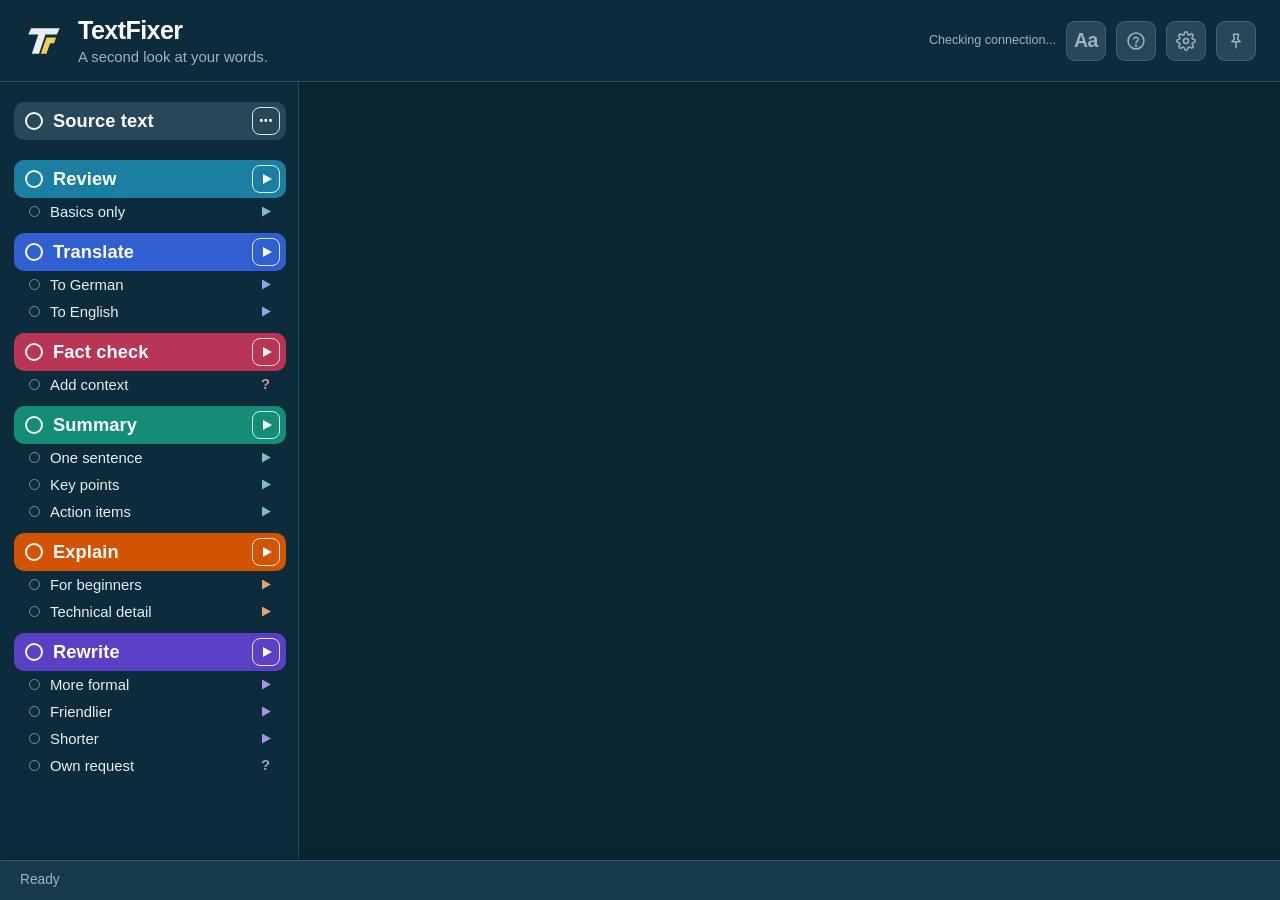
<file: src/TextFixer/Web/index.html>
<!doctype html>
<html lang="en"><head><meta charset="utf-8"><meta name="viewport" content="width=device-width,initial-scale=1">
<meta http-equiv="Content-Security-Policy" content="default-src 'none'; script-src 'self'; style-src 'self'; img-src 'self'; connect-src 'none'; base-uri 'none'; form-action 'none'">
<title>TextFixer by JPS</title><link rel="stylesheet" href="style.css"><script src="diff.js" defer></script><script src="review-model.js" defer></script><script src="markup.js" defer></script><script src="i18n-de.js" defer></script><script src="i18n.js" defer></script><script src="app.js" defer></script></head>
<body><header><div class="brand"><img class="mark" src="logo.svg" alt="" aria-hidden="true"><div><h1>TextFixer</h1><p>A second look at your words.</p></div></div><div class="header-actions"><span id="daily-status" class="hint">Checking connection...</span><button id="open-text-size" class="icon-button text-size" title="Text size (click to change, or turn the wheel)" aria-label="Text size">Aa</button><button id="open-help" class="icon-button" title="Help" aria-label="Help"><svg viewBox="0 0 24 24" width="20" height="20" fill="none" stroke="currentColor" stroke-width="1.8" stroke-linecap="round" stroke-linejoin="round" aria-hidden="true"><circle cx="12" cy="12" r="9.5"/><path d="M9.3 9.2a2.8 2.8 0 0 1 5.4 1c0 1.9-2.7 2.4-2.7 4.1"/><circle cx="12" cy="17.6" r=".6" fill="currentColor"/></svg></button><button id="open-settings" class="icon-button" title="Settings" aria-label="Settings"><svg viewBox="0 0 24 24" width="20" height="20" fill="none" stroke="currentColor" stroke-width="1.8" stroke-linecap="round" stroke-linejoin="round" aria-hidden="true"><circle cx="12" cy="12" r="3"/><path d="M19.4 15a1.7 1.7 0 0 0 .3 1.8l.1.1a2 2 0 1 1-2.8 2.8l-.1-.1a1.7 1.7 0 0 0-1.8-.3 1.7 1.7 0 0 0-1 1.5V21a2 2 0 1 1-4 0v-.1a1.7 1.7 0 0 0-1.1-1.5 1.7 1.7 0 0 0-1.8.3l-.1.1a2 2 0 1 1-2.8-2.8l.1-.1a1.7 1.7 0 0 0 .3-1.8 1.7 1.7 0 0 0-1.5-1H3a2 2 0 1 1 0-4h.1a1.7 1.7 0 0 0 1.5-1.1 1.7 1.7 0 0 0-.3-1.8l-.1-.1a2 2 0 1 1 2.8-2.8l.1.1a1.7 1.7 0 0 0 1.8.3H9a1.7 1.7 0 0 0 1-1.5V3a2 2 0 1 1 4 0v.1a1.7 1.7 0 0 0 1 1.5 1.7 1.7 0 0 0 1.8-.3l.1-.1a2 2 0 1 1 2.8 2.8l-.1.1a1.7 1.7 0 0 0-.3 1.8V9a1.7 1.7 0 0 0 1.5 1H21a2 2 0 1 1 0 4h-.1a1.7 1.7 0 0 0-1.5 1z"/></svg></button><button id="pin-window" class="icon-button pin" title="Keep TextFixer in front of other windows" aria-pressed="false"><svg viewBox="0 0 24 24" width="20" height="20" fill="none" stroke="currentColor" stroke-width="1.8" stroke-linecap="round" stroke-linejoin="round" aria-hidden="true"><path d="M9 4h6l-1 6 3 3H7l3-3z"/><path d="M12 13v7"/></svg></button></div></header><div class="app-body"><nav id="sidebar" class="sidebar"><div class="task-group source-group"><button id="open-source" class="group-head" type="button" title="Shows the captured text and what TextFixer knows about it"><span class="menu-dot" aria-hidden="true"></span><strong>Source text</strong><span class="menu-icon icon-more" aria-hidden="true">•••</span></button></div><div id="task-choices" class="task-choices"></div></nav><div id="main-scroll" class="main-scroll">
<main id="main"><section id="empty-view" class="empty-view" hidden><h2>Select text in any app</h2><p>Press <span class="key" data-shortcut="open">Ctrl+Alt+.</span> to choose a task for it, or the shortcut of a task to start it right away. The captured text appears here, and the tasks on the left work with it.</p></section><section id="choose-view" class="task-band" hidden><div class="band-title"><h2 id="band-task"></h2><span id="band-option" class="band-pill" hidden></span><span id="band-model" class="band-model" hidden></span></div><span id="source-open" class="source-button"><span class="source-icon" aria-hidden="true"></span><span id="source-summary"></span></span></section><div id="choose-preview" class="result-layout choose-preview" hidden><div class="result-main"><pre id="choose-preview-text"></pre></div><div id="preview-facts" class="preview-facts"></div></div>



<p id="formatting" class="hint" hidden></p><div id="results" hidden><section><div class="section-heading"><h2>Corrections in context</h2></div><div class="context-box"><div class="review-tab-row"><div id="review-tabs" class="review-tabs" role="tablist" aria-label="Review categories"></div><span id="review-tabs-empty" class="review-tabs-empty"></span></div><div id="inline-text" class="inline-text" aria-label="Full text with suggested corrections"></div><div class="context-foot"><div class="actions"><button id="accept-all" class="link">Accept all</button><button id="reject-all" class="link">Reject all</button></div><div id="decision-progress" class="decision-progress"><div class="decision-bar"><span id="progress-accepted"></span><span id="progress-rejected"></span></div><span id="progress-label" class="decision-label"></span></div></div></div><div class="review-details"><details class="correction-details"><summary>Show correction list</summary><div id="changes"></div></details><div id="source-data" hidden><textarea id="source" maxlength="30000" hidden aria-label="Captured source text"></textarea><span id="count" hidden></span></div></div></section>
<section id="worth-results" hidden><div class="section-heading"><h2 title="These are questions about the selection. Surrounding context may resolve them; facts are not researched here. Fact check researches claims on the web.">Worth checking <span id="finding-count" class="number"></span></h2></div><div id="findings"></div></section><section><div class="section-heading"><h2>Revised text</h2><span id="model" class="hint"></span></div><pre id="preview"></pre><label id="plain-text-option" class="hint"><input id="allow-plain-text" type="checkbox"> Use plain-text replacement instead (paragraph spacing and formatting may be lost).</label><p id="readonly-hint" class="hint" hidden>This text is read-only. Copy the revision and paste it where you need it.</p><div id="review-export" class="fact-export"></div><div class="toolbar"><div class="actions"><button id="use-review" class="use-capture" title="Makes this result the captured text, so you can run another task on it">Use as captured text</button><button id="copy" class="export-button" title="Keeps the original formatting exactly and adds the accepted corrections.">Original formatting</button><button id="apply" class="primary">Replace selection</button></div></div></section></div>
<section id="translation-view" hidden><div class="section-heading"><h2>Translation</h2><span id="translation-model" class="hint"></span></div><p id="translation-hint" class="hint">German text becomes English; text in other languages becomes German.</p><pre id="translation-text"></pre><form id="revise-translation" class="revise-translation"><input id="translation-request" type="text" maxlength="500" autocomplete="off" placeholder="Request a change, for example: more formal, use du, shorter"><button id="revise-translation-button" type="submit">Revise</button></form><details class="correction-details"><summary>Show original text</summary><pre id="translation-original"></pre></details><p id="translation-readonly" class="hint" hidden>This text is read-only. Copy the translation and paste it where you need it.</p><div id="translation-export" class="fact-export"></div><div class="toolbar"><div class="actions"><button id="use-translation" class="use-capture" title="Makes this result the captured text, so you can run another task on it">Use as captured text</button><button id="apply-translation" class="primary">Replace as plain text</button></div></div></section>
<section id="rewrite-view" hidden><div class="section-heading"><h2>Rewrite</h2><span id="rewrite-model" class="hint"></span></div><div id="rewrite-presets" class="rewrite-presets"></div><form id="rewrite-form" class="revise-translation"><input id="rewrite-request" type="text" maxlength="500" autocomplete="off" title="Describe the change. Each further request changes the latest rewrite." placeholder="Describe the change, for example: sound more confident, address the whole team"><button id="rewrite-button" type="submit">Rewrite</button></form><p id="rewrite-empty" class="hint">Describe the change. Each further request changes the latest rewrite.</p><div id="rewrite-result" hidden><p id="rewrite-steps" class="hint"></p><pre id="rewrite-text"></pre><details class="correction-details"><summary>Show changes</summary><div id="rewrite-changes" class="diff-view"></div></details><p id="rewrite-readonly" class="hint" hidden>This text is read-only. Copy the rewrite and paste it where you need it.</p><p id="rewrite-plain" class="hint">Formatting in the selection, such as bold or links, is not kept.</p><div id="rewrite-export" class="fact-export"></div><div class="toolbar"><div class="actions"><button id="rewrite-reset" class="link">Start over from the original</button><button id="use-rewrite" class="use-capture" title="Makes this result the captured text, so you can run another task on it">Use as captured text</button><button id="apply-rewrite" class="primary">Replace as plain text</button></div></div></div></section><section id="answer-view" hidden><div class="section-heading"><h2 id="answer-title">Summary</h2><span id="answer-model" class="hint"></span></div><p id="answer-hint" class="hint"></p><div id="dialog" class="dialog"></div><form id="dialog-form" class="dialog-form"><textarea id="dialog-question" title="Enter sends, Shift+Enter adds a line. Answers search the web and list their sources." rows="1" maxlength="1000" autocomplete="off" placeholder="Ask a follow-up question or object to something"></textarea><button id="dialog-send" type="submit" class="primary">Send</button></form><p id="dialog-keys" class="hint">Enter sends, Shift+Enter adds a line. Answers search the web and list their sources.</p><p id="dialog-full" class="hint" hidden>This conversation has reached 20 questions. Capture the text again to start a new one.</p><div id="answer-export"></div><button id="use-answer" type="button">Use as captured text</button><div class="toolbar"><div class="actions"><button id="copy-conversation">Copy conversation</button></div></div></section><section id="factcheck-setup" hidden><div class="section-heading"><h2>Fact check</h2></div><textarea id="fact-context" class="context-input" title="Add context if the claims need it: the topic, when and where something happened, the article the text refers to, or a link to it. Leave the field empty to check the text as it is." maxlength="4000" placeholder="For example: an article in Die Zeit of 12 March 2025 about heating subsidies, https://..."></textarea><div class="toolbar"><span></span><div class="actions"><button id="fact-start" class="primary" title="Ctrl+Enter starts the check.">Check facts</button></div></div></section><section id="factcheck-view" hidden><div class="section-heading"><h2>Fact check <span id="fact-count" class="number"></span></h2><span id="fact-meta" class="hint"></span></div><p id="fact-summary" class="fact-summary"></p><div id="fact-claims"></div><div id="fact-export" class="fact-export"></div><details id="fact-more" class="correction-details fact-more"><summary>Add context and check again</summary><textarea id="fact-context-more" class="context-input" maxlength="4000" placeholder="For example: an article in Die Zeit of 12 March 2025 about heating subsidies, https://..."></textarea><div class="toolbar"><span></span><div class="actions"><button id="fact-recheck" title="Checks the whole text again with this context and your answers.">Check again with this context</button></div></div></details><section id="fact-revision" hidden><div class="section-heading"><h2>Revised text</h2></div><pre id="fact-preview"></pre><label id="fact-plain-option" class="hint"><input id="fact-plain" type="checkbox"> Use plain-text replacement instead (paragraph spacing and formatting may be lost).</label><p id="fact-readonly" class="hint" hidden>This text is read-only. Copy the revision and paste it where you need it.</p><div id="fact-revised-export" class="fact-export"></div><div class="toolbar"><div class="actions"><button id="use-fact" class="use-capture" title="Makes this result the captured text, so you can run another task on it">Use as captured text</button><button id="fact-copy" class="export-button" title="Keeps the original formatting exactly and adds the accepted corrections.">Original formatting</button><button id="fact-apply" class="primary">Replace selection</button></div></div></section></section>
<div id="working" class="working" hidden><span class="working-spinner"></span><span id="working-text"></span></div></main></div></div><div id="text-size" hidden><button id="text-smaller" class="step" type="button" title="Smaller text">&#8722;</button><span id="text-size-value"></span><button id="text-larger" class="step" type="button" title="Larger text">+</button><button id="text-reset" class="primary" type="button">Reset</button></div><footer class="status-bar"><span id="route" class="capture-icon" hidden><svg viewBox="0 0 24 24" width="18" height="18" fill="none" stroke="currentColor" stroke-width="1.7" aria-hidden="true"><g id="clipboard-icon"><rect x="5" y="5" width="14" height="16" rx="2"/><rect x="9" y="2" width="6" height="5" rx="1"/></g><g id="chrome-icon" hidden><circle cx="12" cy="12" r="9"/><path d="M3 9h18M7 5v2m3-2v2"/></g></svg><span id="route-title" class="sr-only"></span></span><span id="notice" role="status" aria-live="polite">Ready</span><button id="cancel" class="quiet" hidden>Stop</button></footer>
<div id="capture-data" hidden><div id="post-info" class="post-info" hidden></div><pre id="choose-text"></pre><section id="format-info" hidden><strong id="format-source"></strong><p id="format-evidence"></p><p id="format-received"></p></section></div><dialog id="help" aria-labelledby="help-title"><div class="settings-heading"><h2 id="help-title">Help</h2><button id="close-help" autofocus>Done</button></div>
<h3>Review text from Chrome</h3><ol><li>Select text inside an editor.</li><li>Right-click and choose "Review selection in TextFixer".</li><li>Review starts automatically. Accept or reject corrections, then choose "Apply in Chrome".</li></ol><p>The Chrome extension edits the captured editor directly. Set up the connection in Settings. Some editors are not supported.</p>
<h3>Review text with <span data-shortcut="review">Ctrl+Alt+-</span></h3><ol><li>Select any text you can copy, in an editor or on a web page, then press <span data-shortcut="review">Ctrl+Alt+-</span>.</li><li>Review starts automatically. Review the suggestions.</li><li>Choose "Paste with formatting" to replace the selection, or copy the revision.</li></ol><p><span data-shortcut="review">Ctrl+Alt+-</span> uses the clipboard. When the copy has HTML or RTF (web pages, Word, Outlook, WordPad), TextFixer keeps its paragraphs and formatting. Markup typed as text, such as Markdown, BBCode, links or hashtags, stays as it is; a correction that would change it is refused. The destination controls how pasted formatting appears. Plain-text replacement is an explicit option and can remove formatting. For read-only text, such as a web page paragraph, TextFixer offers only copying the revision.</p>
<h3>Open with <span data-shortcut="open">Ctrl+Alt+.</span></h3><ol><li>Select any text you can copy, then press <span data-shortcut="open">Ctrl+Alt+.</span>.</li><li>Choose what TextFixer should do: Review, Translate, Fact check, Summary, Explain or Rewrite. Click the colored bar of a task for its main action, or one of its option lines. Nothing starts until you choose.</li></ol><p>After the first task, the buttons above the result run another task on the same text. Results are kept, so switching back sends no new request.</p><h3>Translate</h3><p>German text becomes English; text in other languages becomes German. Choose Replace to paste the translation over your selection, or copy it. To adjust the translation, describe the change in the field below it, for example "more formal", "use du" or "shorter", and choose Revise. Each revision starts from the current translation. Plain text is pasted as plain text; text copied with quotes, links or mentions keeps them (see Quotes and links). For read-only text, TextFixer offers only copying the translation.</p><h3>Fact check</h3><p>Before the check starts you can add context: the topic, when and where something happened, the article the text refers to, or a link to it. Leave the field empty to check the text as it is. TextFixer finds the checkable claims and researches each one on the web. Each claim shows a verdict, an explanation and the sources found. Open a source to read it in your browser. "Supported by the sources found" means the cited sources back the claim; it is not a guarantee. "Can't verify" means the evidence found was not enough. A claim without a cited source is never marked supported or wrong. "Needs context" means the claim can only be checked with information from you; the card asks a question, and your answer checks that claim again. "Add context and check again" below the results checks the whole text again with new context and your answers. Context and answers belong to the captured text and are not saved. For a wrong claim, tick its correction to include it in the revised text, then copy it or replace your selection. Formatting is kept as in a review. A fact check takes longer than a review and uses more of your plan allowance.</p><h3>Rewrite, Summary and Explain</h3><p>Rewrite offers presets such as More formal or Shorter, or describe the change in your own words. Each further request changes the latest rewrite, and "Show changes" marks what changed. Replace pastes the rewrite over your selection. Summary and Explain answer in the language chosen under Settings > Language and describe the text without checking whether it is true. Below the answer you can ask follow-up questions or object to something, like in a chat: these answers search the web, list their sources and say when you are right or when the earlier answer stands. Each answer has a Copy button, and Copy conversation copies the whole dialog with its sources. The conversation belongs to the captured text and ends with the next capture; it holds up to 20 questions and is not saved.</p><h3>Quotes and links</h3><p>When the copied text holds quotes, links, mentions, embedded videos or images, or code, TextFixer reads them from the copied formatting. Quotes are other people's words: Review and Rewrite leave them unchanged, Fact check checks only your own claims and reads the quotes to understand what they answer, and Summary and Explain read them as context. Translate translates them and keeps every quote level. Links, mentions and code are kept exactly, including the full address behind a shortened link text. Replace pastes the result with its quotes, links and mentions. If the AI drops a link or another object, TextFixer says so and does not replace your selection; copying still works.</p><h3>Punctuation style</h3><p>Settings &gt; Punctuation style sets quotation marks, dashes, ellipses, spaces, the multiplication sign, arrows, and feet and inches separately. "Keep as typed" uses plain characters in corrections and translations and leaves the ones you typed. "Make plain" also converts yours; these appear as Punctuation corrections. "Allow typographic" lets ChatGPT choose.</p>
<h3>Task cards</h3><p>Answers and fact check results have one copy button per format: Formatted text for Word, Outlook and similar apps, Plain text, Markdown, BBCode and M! Forum. A dot marks the formats that match the captured text. The band at the top shows the task in its color and where the text comes from. Source text, at the top of the sidebar, shows the captured text with its size, origin, Source format (what TextFixer recognized and what the clipboard contained) and whether TextFixer can replace the selection. Pass on, below a result, holds the copy formats, Replace and Use as captured text; formats that match the source have a yellow border. Use as captured text makes that result the captured text, so you can run another task on it, for example review a translation. If the original selection can be replaced, a later paste still replaces it, as plain text. Each task in the left sidebar has a colored bar and option lines below it. The bar runs the main action, an option line runs that variant. The icon at the end of a line tells what happens: ▶ starts right away, ? asks you for something first, ••• opens a view. The tasks work with the captured text shown under Source text, so you can switch tasks without capturing again. Help and Settings are at the top right. A click on a card runs its main action; the buttons inside a card run options: Review: Basics only checks spelling, grammar, punctuation and wrong words, without points worth checking. Translate: the card translates German into English and other languages into German; To German and To English set the target. Fact check: the card checks right away; Add context... opens a field for context first. Rewrite: the card improves wording and flow; More formal, Friendlier and Shorter start from the original; Own request opens a field for your own request. Summary: One sentence, Key points, Action items (only tasks the text states, or a note that there are none). Explain: For beginners, Technical detail. Each option keeps its own result for the captured text.</p><h3>Shortcuts</h3><p>Settings > Shortcuts sets the keys. Open is always available; Review, Translate, Fact check, Rewrite, Summary and Explain can each have their own shortcut that starts the main action of the task right away, or none. Click a shortcut, press the new keys, and it works right away in every app. Use Ctrl or Alt, or both, with a letter, a digit, period, comma, minus or F1 to F24. TextFixer refuses combinations that another app already uses, that are needed for editing, such as Ctrl+C, or that type a character on your keyboard layout, such as Ctrl+Alt+Q for @ on German keyboards. A shortcut can still have a meaning inside an app, for example Alt+E for the Edit menu in older programs; TextFixer takes it over while it runs.</p><h3>Choose your corrections</h3><p>Red crossed-out text is removed; green text is added. A removed punctuation mark or space appears in a dashed box labelled "Remove", an added one in a green box labelled "Add". Click a marked correction to accept or reject it. Choose a review tab: Spelling, Grammar, Punctuation or Wording. Worth checking and Formatting suggestions have sections of their own below the corrections. Counts show available suggestions; categories without suggestions are listed next to the tabs. The review opens on the first tab with suggestions, or Spelling when all counts are zero. Only the selected category is in color and clickable; corrections of other categories appear in gray with their current choices, and clicking one opens its tab. Sentences without a correction of the selected tab are dimmed. "Accept all" and "Reject all" below the text affect only the selected tab; the bar next to them shows how many corrections of the tab are accepted and rejected.</p><p>Formatting suggestions are checked locally for <span data-shortcut="review">Ctrl+Alt+-</span> HTML captures and appear in the Formatting tab, accepted like text corrections. Each fix shows the old and new run, with the space as a dot. Click a fix or its switch to accept or reject it. Where a text correction touches the same run, the text correction is shown and the formatting fix is left out. With plain-text replacement, formatting fixes stay gray.</p><p>"Worth checking" contains questions about reasoning and terminology. Each finding has a kind label. "Use this wording" is available when its first quote matches one place in the captured text. It creates an accepted replacement under Worth checking. "Undo wording" or rejecting that replacement restores the overlapping spelling and grammar choices. Overlapping wording replacements cannot be active together. A disabled wording button has a visible explanation. Rewrites that change line breaks cannot be applied.</p>
<h3>Review mode</h3><p>Settings > Review chooses how the text is checked. "One request for all tabs" sends one request and shows all tabs together. "One request per tab" runs a separate, focused check for each tab, all at the same time. Finished tabs show their count and can be reviewed right away; a spinning ring marks a tab being checked, "!" marks a tab that could not be checked. Copy and paste become available when all tabs are done. Where two tabs change the same text, the tab further left wins.</p><h3>After applying</h3><p><span data-shortcut="review">Ctrl+Alt+-</span> sends the paste but cannot verify the result inside the editor. "Paste sent" describes delivery of the paste command, not confirmation of the resulting text. If the revised text remains on the clipboard, check the editor before pasting again. Check the result in the original editor. Use Ctrl+Z there to undo; Chrome direct edits may need one undo per correction.</p><p>Closing this window keeps TextFixer running in the tray. Choose Exit from the tray menu to close the app.</p></dialog>
<dialog id="settings" aria-labelledby="settings-title"><div class="settings-heading"><h2 id="settings-title">Settings</h2><button id="close-settings" autofocus>Done</button></div>
<h3>AI connection</h3><section class="connection"><div><strong id="connection">Checking connection...</strong><p>Checks use your ChatGPT plan allowance.</p></div><div class="actions"><button id="signin">Continue with ChatGPT</button><button id="signout" class="quiet" hidden>Sign out</button><button id="usage" class="link">Manage usage</button></div></section><h3>Model</h3><section class="connection model-choice"><p id="model-status" class="hint">Loading models...</p><h4>Review</h4><div id="model-list" class="model-list"></div><h4>Translation</h4><div id="translation-model-list" class="model-list"></div><h4>Fact check</h4><div id="fact-model-list" class="model-list"></div></section>
<h3>Review</h3><section class="connection review-mode"><label class="startup-option"><input type="radio" name="review-mode" value="single" checked><span><strong>One request for all tabs</strong><p>Uses the least plan allowance. All corrections and findings arrive together, usually a little sooner than the last tab of a per-tab check.</p></span></label><label class="startup-option"><input type="radio" name="review-mode" value="focused"><span><strong>One request per tab</strong><p>A separate, focused check for each tab, all at the same time. The first tabs open after a few seconds while the rest are checked. Uses about five times the plan allowance.</p></span></label></section><h3>Punctuation style</h3><section class="connection punctuation-style"><p class="hint">Keep as typed: corrections and translations use the plain form, and characters you typed stay. Make plain: your own characters are converted too. Allow typographic: corrections and translations may use typographic characters.</p><div class="style-option"><span><strong>Quotation marks and apostrophes</strong><p><code>"</code> and <code>'</code> instead of <code>&bdquo; &ldquo; &rdquo; &sbquo; &lsquo; &rsquo; &laquo; &raquo;</code></p></span><span class="style-choices"><label><input type="radio" name="style-quotes" value="keep" data-style="quotes" checked>Keep as typed</label><label><input type="radio" name="style-quotes" value="plain" data-style="quotes">Make plain</label><label><input type="radio" name="style-quotes" value="typographic" data-style="quotes">Allow typographic</label></span></div><div class="style-option"><span><strong>Dashes</strong><p><code>-</code> instead of <code>&ndash;</code> and <code>&mdash;</code></p></span><span class="style-choices"><label><input type="radio" name="style-dashes" value="keep" data-style="dashes" checked>Keep as typed</label><label><input type="radio" name="style-dashes" value="plain" data-style="dashes">Make plain</label><label><input type="radio" name="style-dashes" value="typographic" data-style="dashes">Allow typographic</label></span></div><div class="style-option"><span><strong>Ellipsis</strong><p><code>...</code> instead of <code>&hellip;</code></p></span><span class="style-choices"><label><input type="radio" name="style-ellipsis" value="keep" data-style="ellipsis" checked>Keep as typed</label><label><input type="radio" name="style-ellipsis" value="plain" data-style="ellipsis">Make plain</label><label><input type="radio" name="style-ellipsis" value="typographic" data-style="ellipsis">Allow typographic</label></span></div><div class="style-option"><span><strong>Spaces</strong><p>Normal spaces instead of non-breaking, narrow or thin spaces</p></span><span class="style-choices"><label><input type="radio" name="style-spaces" value="keep" data-style="spaces" checked>Keep as typed</label><label><input type="radio" name="style-spaces" value="plain" data-style="spaces">Make plain</label><label><input type="radio" name="style-spaces" value="typographic" data-style="spaces">Allow typographic</label></span></div><div class="style-option"><span><strong>Multiplication sign</strong><p><code>x</code> instead of <code>&times;</code></p></span><span class="style-choices"><label><input type="radio" name="style-multiply" value="keep" data-style="multiply" checked>Keep as typed</label><label><input type="radio" name="style-multiply" value="plain" data-style="multiply">Make plain</label><label><input type="radio" name="style-multiply" value="typographic" data-style="multiply">Allow typographic</label></span></div><div class="style-option"><span><strong>Arrows</strong><p><code>-&gt;</code>, <code>&lt;-</code> and <code>=&gt;</code> instead of <code>&rarr; &larr; &rArr;</code></p></span><span class="style-choices"><label><input type="radio" name="style-arrows" value="keep" data-style="arrows" checked>Keep as typed</label><label><input type="radio" name="style-arrows" value="plain" data-style="arrows">Make plain</label><label><input type="radio" name="style-arrows" value="typographic" data-style="arrows">Allow typographic</label></span></div><div class="style-option"><span><strong>Feet and inches</strong><p><code>'</code> and <code>"</code> instead of <code>&prime;</code> and <code>&Prime;</code></p></span><span class="style-choices"><label><input type="radio" name="style-primes" value="keep" data-style="primes" checked>Keep as typed</label><label><input type="radio" name="style-primes" value="plain" data-style="primes">Make plain</label><label><input type="radio" name="style-primes" value="typographic" data-style="primes">Allow typographic</label></span></div></section><h3>Language</h3><section class="connection punctuation-style"><div class="style-option"><span><strong>App language</strong><p>Language of this window, Help and messages</p></span><span class="style-choices" data-no-tr><label><input type="radio" name="app-language" value="en" data-writing="appLanguage" checked>English</label><label><input type="radio" name="app-language" value="de" data-writing="appLanguage">Deutsch</label></span></div><div class="style-option"><span><strong>Words added to results</strong><p>Explanations, summaries and the labels in copied fact checks, such as "Correction:". Corrections, rewrites and translations keep the language of the text.</p></span><span class="style-choices"><label><input type="radio" name="result-language" value="text" data-writing="resultLanguage" checked>Same as the text</label><label data-no-tr><input type="radio" name="result-language" value="en" data-writing="resultLanguage">English</label><label data-no-tr><input type="radio" name="result-language" value="de" data-writing="resultLanguage">Deutsch</label></span></div></section><h3>Spelling and address</h3><section class="connection punctuation-style"><p class="hint">The E-Mail spelling applies to every task. Du in Review only changes capitalization and never turns du into Sie. The form of address applies to translations into German; Rewrite, Summary and Explain keep the form your text uses.</p><div class="style-option"><span><strong>E-Mail</strong><p>How the word is spelled, also in compounds such as E-Mail-Adresse</p></span><span class="style-choices"><label><input type="radio" name="writing-email" value="keep" data-writing="email" checked>Keep as written</label><label><input type="radio" name="writing-email" value="E-Mail" data-writing="email">E-Mail</label><label><input type="radio" name="writing-email" value="E-mail" data-writing="email">E-mail</label><label><input type="radio" name="writing-email" value="Email" data-writing="email">Email</label></span></div><div class="style-option"><span><strong>du or Du in Review</strong><p>Capitalization of du, dich, dein and similar forms when Review corrects your text</p></span><span class="style-choices"><label><input type="radio" name="writing-review-du" value="keep" data-writing="reviewDu" checked>Keep as written</label><label><input type="radio" name="writing-review-du" value="du" data-writing="reviewDu">du</label><label><input type="radio" name="writing-review-du" value="Du" data-writing="reviewDu">Du</label></span></div><div class="style-option"><span><strong>Form of address in translations</strong><p>How a translation into German addresses the reader. Automatic chooses what fits the text.</p></span><span class="style-choices"><label><input type="radio" name="writing-address" value="auto" data-writing="address" checked>Automatic</label><label><input type="radio" name="writing-address" value="du" data-writing="address">du</label><label><input type="radio" name="writing-address" value="Du" data-writing="address">Du</label><label><input type="radio" name="writing-address" value="Sie" data-writing="address">Sie</label></span></div></section><h3>Shortcuts</h3><section class="connection shortcut-settings"><p class="hint">Open captures your selection and lets you choose a task. A task with its own shortcut starts its main action right away. Click a shortcut, then press the new keys: Ctrl or Alt, or both, with a letter, a digit, period, comma, minus or F1 to F24.</p><div id="shortcut-list" class="shortcut-list"></div></section><h3>Startup</h3><section class="connection"><label class="startup-option"><input type="checkbox" id="autostart"><span><strong>Start with Windows</strong><p>TextFixer starts in the tray when you sign in to Windows.</p></span></label></section><section class="chrome-setup"><div class="section-heading"><h2>Chrome direct editing</h2><button id="refresh-chrome" class="link">Refresh status</button></div><p id="chrome-status" class="hint">Checking Chrome connection...</p><details id="setup-details"><summary>Set up the Chrome connection</summary><ol><li><button id="register-chrome">Register Chrome connection</button> <span class="hint">Registers this app for your Windows user.</span></li><li>Open <code>chrome://extensions</code>, enable Developer mode, and use Load unpacked to select <code id="extension-path">chrome-extension</code>. <button id="extension-folder" class="link">Open folder</button></li><li>Select text inside your Chrome editor, right-click, and choose "Review selection in TextFixer".</li></ol><p class="hint">An extension capture offers "Apply in Chrome". The status-bar icon identifies the capture source. <span data-shortcut="review">Ctrl+Alt+-</span> uses the separate clipboard mode.</p></details></section>
</dialog></body></html>
</file>
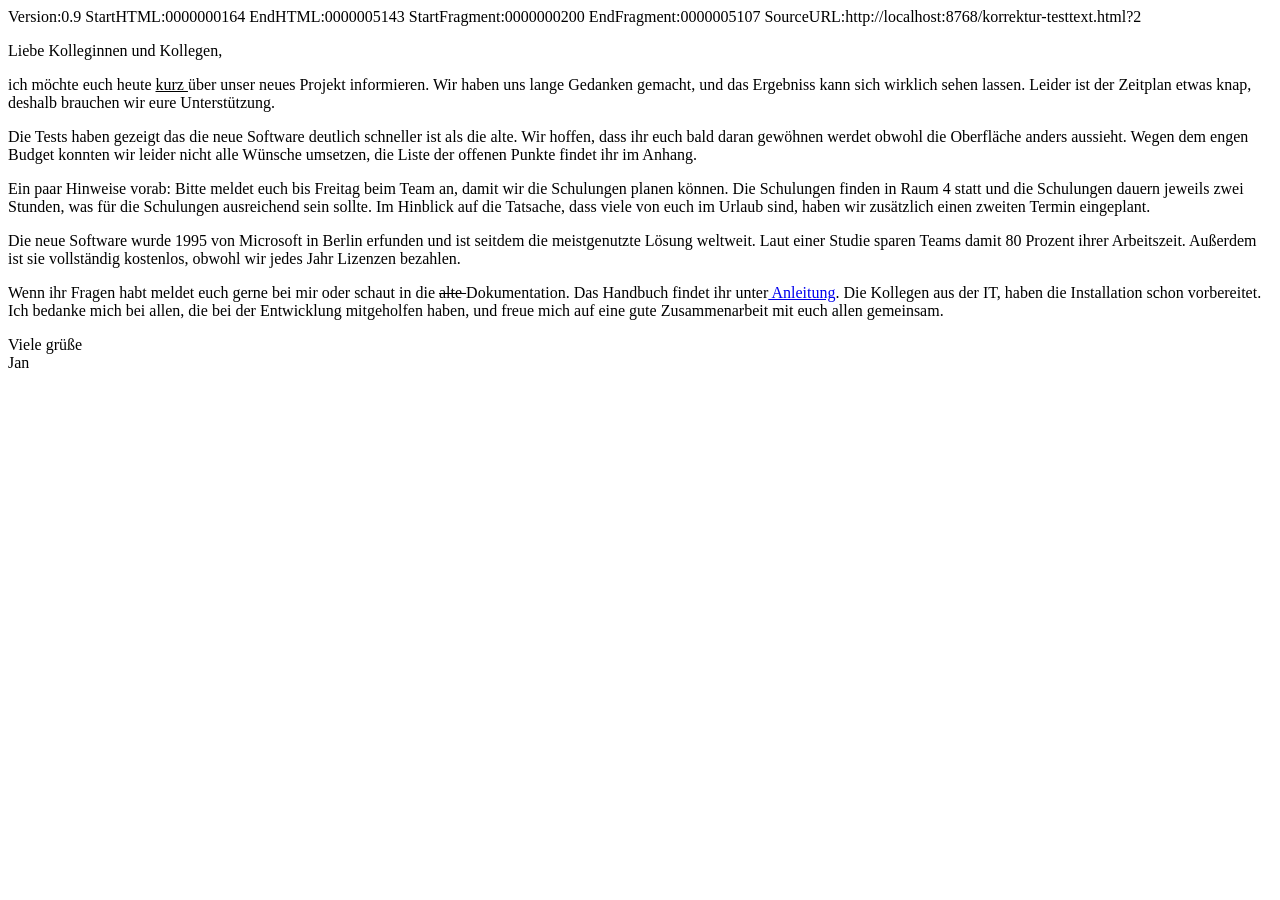
<file: tests/HtmlClipboardTests/chrome-formatting-copy.html>
Version:0.9
StartHTML:0000000164
EndHTML:0000005143
StartFragment:0000000200
EndFragment:0000005107
SourceURL:http://localhost:8768/korrektur-testtext.html?2
<html>
<body>
<!--StartFragment--><p style="color: rgb(0, 0, 0); font-family: &quot;Times New Roman&quot;; font-size: medium; font-style: normal; font-variant-ligatures: normal; font-variant-caps: normal; font-weight: 400; letter-spacing: normal; orphans: 2; text-align: start; text-indent: 0px; text-transform: none; widows: 2; word-spacing: 0px; -webkit-text-stroke-width: 0px; white-space: normal; text-decoration-thickness: initial; text-decoration-style: initial; text-decoration-color: initial;">Liebe Kolleginnen und Kollegen,</p><p style="color: rgb(0, 0, 0); font-family: &quot;Times New Roman&quot;; font-size: medium; font-style: normal; font-variant-ligatures: normal; font-variant-caps: normal; font-weight: 400; letter-spacing: normal; orphans: 2; text-align: start; text-indent: 0px; text-transform: none; widows: 2; word-spacing: 0px; -webkit-text-stroke-width: 0px; white-space: normal; text-decoration-thickness: initial; text-decoration-style: initial; text-decoration-color: initial;">ich möchte euch heute <u>kurz </u>über unser neues Projekt informieren. Wir haben uns lange Gedanken gemacht, und das Ergebniss kann sich wirklich sehen lassen. Leider ist der Zeitplan etwas knap, deshalb brauchen wir eure Unterstützung.</p><p style="color: rgb(0, 0, 0); font-family: &quot;Times New Roman&quot;; font-size: medium; font-style: normal; font-variant-ligatures: normal; font-variant-caps: normal; font-weight: 400; letter-spacing: normal; orphans: 2; text-align: start; text-indent: 0px; text-transform: none; widows: 2; word-spacing: 0px; -webkit-text-stroke-width: 0px; white-space: normal; text-decoration-thickness: initial; text-decoration-style: initial; text-decoration-color: initial;">Die Tests haben gezeigt das die neue Software deutlich schneller ist als die alte. Wir hoffen, dass ihr euch bald daran gewöhnen werdet obwohl die Oberfläche anders aussieht. Wegen dem engen Budget konnten wir leider nicht alle Wünsche umsetzen, die Liste der offenen Punkte findet ihr im Anhang.</p><p style="color: rgb(0, 0, 0); font-family: &quot;Times New Roman&quot;; font-size: medium; font-style: normal; font-variant-ligatures: normal; font-variant-caps: normal; font-weight: 400; letter-spacing: normal; orphans: 2; text-align: start; text-indent: 0px; text-transform: none; widows: 2; word-spacing: 0px; -webkit-text-stroke-width: 0px; white-space: normal; text-decoration-thickness: initial; text-decoration-style: initial; text-decoration-color: initial;">Ein paar Hinweise vorab: Bitte meldet euch bis Freitag beim Team an, damit wir die Schulungen planen können. Die Schulungen finden in Raum 4 statt und die Schulungen dauern jeweils zwei Stunden, was für die Schulungen ausreichend sein sollte. Im Hinblick auf die Tatsache, dass viele von euch im Urlaub sind, haben wir zusätzlich einen zweiten Termin eingeplant.</p><p style="color: rgb(0, 0, 0); font-family: &quot;Times New Roman&quot;; font-size: medium; font-style: normal; font-variant-ligatures: normal; font-variant-caps: normal; font-weight: 400; letter-spacing: normal; orphans: 2; text-align: start; text-indent: 0px; text-transform: none; widows: 2; word-spacing: 0px; -webkit-text-stroke-width: 0px; white-space: normal; text-decoration-thickness: initial; text-decoration-style: initial; text-decoration-color: initial;">Die neue Software wurde 1995 von Microsoft in Berlin erfunden und ist seitdem die meistgenutzte Lösung weltweit. Laut einer Studie sparen Teams damit 80 Prozent ihrer Arbeitszeit. Außerdem ist sie vollständig kostenlos, obwohl wir jedes Jahr Lizenzen bezahlen.</p><p style="color: rgb(0, 0, 0); font-family: &quot;Times New Roman&quot;; font-size: medium; font-style: normal; font-variant-ligatures: normal; font-variant-caps: normal; font-weight: 400; letter-spacing: normal; orphans: 2; text-align: start; text-indent: 0px; text-transform: none; widows: 2; word-spacing: 0px; -webkit-text-stroke-width: 0px; white-space: normal; text-decoration-thickness: initial; text-decoration-style: initial; text-decoration-color: initial;">Wenn ihr Fragen habt meldet euch gerne bei mir oder schaut in die <s>alte </s>Dokumentation. Das Handbuch findet ihr unter<a href="https://example.org/anleitung"> Anleitung</a>. Die Kollegen aus der IT, haben die Installation schon vorbereitet. Ich bedanke mich bei allen, die bei der Entwicklung mitgeholfen haben, und freue mich auf eine gute Zusammenarbeit mit euch allen gemeinsam.</p><p style="color: rgb(0, 0, 0); font-family: &quot;Times New Roman&quot;; font-size: medium; font-style: normal; font-variant-ligatures: normal; font-variant-caps: normal; font-weight: 400; letter-spacing: normal; orphans: 2; text-align: start; text-indent: 0px; text-transform: none; widows: 2; word-spacing: 0px; -webkit-text-stroke-width: 0px; white-space: normal; text-decoration-thickness: initial; text-decoration-style: initial; text-decoration-color: initial;">Viele grüße<br>Jan</p><!--EndFragment-->
</body>
</html>
</file>
<file: src/TextFixer/Web/style.css>
/* AI Center petrol palette, from its terminal and application theme. */
:root {
  --text-scale: 1.142857;
  --sidebar-base: 262px;
  color-scheme: dark;
  --room: #0a2532;
  --room-1: #0d2c3b;
  --room-2: #163a4c;
  --room-3: #1b4457;
  --control: #264859;
  --control-hover: #2d4e5e;
  --edge: rgba(255,255,255,.14);
  --edge-strong: rgba(255,255,255,.30);
  --text: #e8eef1;
  --muted: #a0b2bc;
  --dim: #7893a2;
  --accent: #f5cc57;
  --ask: #8ecbff;
  --accent-hot: #ffd45a;
  --accent-edge: rgba(245,204,87,.35);
  --on-accent: #102630;
  --good: #3de8bb;
  --good-bg: rgba(6,214,160,.12);
  --bad: #ff9bb5;
  --bad-bg: rgba(239,71,111,.16);
  font-family: "Segoe UI",Arial,sans-serif;
  color: var(--text);
  background: var(--room);
  font-size: calc(14px * var(--text-scale));
}
* { box-sizing:border-box; }
body { margin:0; background:var(--room); }
::selection { background:var(--accent-edge); color:#fff; }
*::-webkit-scrollbar { width:10px; height:10px; }
*::-webkit-scrollbar-track { background:transparent; }
*::-webkit-scrollbar-thumb { background:var(--control); border-radius:6px; }
*::-webkit-scrollbar-thumb:hover { background:var(--control-hover); }
header { padding:27px 34px 23px; display:flex; align-items:center; justify-content:space-between; gap:16px; background:var(--room-1); border-bottom:1px solid var(--edge); }
.brand { display:flex; align-items:center; gap:14px; }
.mark { display:block; width:47px; height:47px; object-fit:contain; flex-shrink:0; }
h1 { font-size:calc(24px * var(--text-scale)); letter-spacing:-.6px; margin:0; color:#fff; }
.badge { font-size:calc(9px * var(--text-scale)); letter-spacing:1.1px; color:var(--accent); background:var(--room-2); padding:4px 7px; border-radius:4px; vertical-align:middle; margin-left:8px; }
header p { margin:4px 0 0; color:var(--muted); }
.shortcut { font-size:calc(12px * var(--text-scale)); border:1px solid var(--edge); border-bottom-width:3px; padding:7px 11px; border-radius:7px; color:var(--muted); }
.header-actions { display:flex; align-items:center; gap:12px; flex-wrap:wrap; justify-content:flex-end; }
.header-actions .hint { margin:0; font-size:calc(11px * var(--text-scale)); }
main { max-width:1100px; margin:auto; padding:20px 34px 24px; }
.actions { display:flex; gap:9px; align-items:center; flex-wrap:wrap; }
button { border:1px solid var(--edge); background:var(--control); color:var(--text); padding:9px 14px; border-radius:7px; font:600 calc(13px * var(--text-scale)) "Segoe UI",Arial; cursor:pointer; }
button:hover { background:var(--control-hover); border-color:var(--edge-strong); }
button:focus-visible,textarea:focus-visible,summary:focus-visible,input:focus-visible { outline:2px solid var(--accent); outline-offset:2px; }
button.primary { background:var(--accent); border-color:var(--accent); color:var(--on-accent); }
button.primary:hover { background:var(--accent-hot); border-color:var(--accent-hot); }
button.quiet { background:transparent; }
button.link { border:0; background:transparent; color:var(--accent); font-size:calc(12px * var(--text-scale)); padding:6px; }
button.link:hover { color:var(--accent-hot); background:var(--room-2); }
button:disabled { opacity:.45; cursor:default; }
[hidden] { display:none!important; }
section:not(.connection) { margin-bottom:25px; }
h2 { font-size:calc(16px * var(--text-scale)); margin:0; font-weight:650; color:#fff; }
.section-heading { display:flex; justify-content:space-between; align-items:center; gap:12px; margin-bottom:8px; }
.hint,#count { font-size:calc(12px * var(--text-scale)); color:var(--muted); line-height:1.5; }
.hint { margin:6px 0 12px; }
textarea { width:100%; height:180px; resize:vertical; border:1px solid var(--edge); border-radius:9px; padding:16px; background:var(--room-1); font:calc(14px * var(--text-scale))/1.65 "Segoe UI",Arial; color:var(--text); caret-color:var(--accent); }
textarea::placeholder { color:var(--dim); }
.toolbar { display:flex; justify-content:space-between; align-items:center; gap:15px; margin-top:12px; }
.number { background:var(--room-3); color:var(--accent); border-radius:12px; padding:2px 7px; font-size:calc(11px * var(--text-scale)); margin-left:5px; }
.change,.finding { border:1px solid var(--edge); border-radius:8px; background:var(--room-1); padding:14px 16px; margin-bottom:8px; }
.change { display:flex; gap:12px; align-items:flex-start; }
input[type=checkbox] { accent-color:var(--accent); }
.change input { margin-top:4px; }
.change-content { white-space:pre-wrap; overflow-wrap:anywhere; line-height:1.6; }
del { background:var(--bad-bg); color:var(--bad); text-decoration:line-through; padding:1px 3px; }
ins { background:var(--good-bg); color:var(--good); text-decoration:none; padding:1px 3px; margin-left:7px; }
.finding-top { display:flex; justify-content:space-between; align-items:center; }
.kind { font-size:calc(10px * var(--text-scale)); font-weight:700; letter-spacing:.8px; text-transform:uppercase; color:var(--accent); }
.finding p { line-height:1.6; margin:8px 0; }
.finding blockquote { border-left:3px solid var(--accent); padding:5px 12px; margin:10px 0; background:rgba(245,204,87,.07); white-space:pre-wrap; overflow-wrap:anywhere; color:var(--text); }
.finding small { color:var(--muted); }
pre { background:var(--room-1); color:var(--text); border:1px solid var(--edge); border-radius:9px; padding:17px; white-space:pre-wrap; overflow-wrap:anywhere; font:calc(14px * var(--text-scale))/1.7 "Segoe UI",Arial; max-height:360px; overflow:auto; }
#notice { border:1px solid var(--accent-edge); background:rgba(245,204,87,.08); color:var(--accent); border-radius:8px; padding:12px 16px; margin-bottom:19px; white-space:pre-wrap; overflow-wrap:anywhere; }
.empty { padding:17px; background:var(--good-bg); color:var(--good); border-radius:8px; }
footer { font-size:calc(11px * var(--text-scale)); color:var(--dim); text-align:center; padding:5px 20px 23px; }
.sr-only { position:absolute; width:1px; height:1px; padding:0; overflow:hidden; clip:rect(0,0,0,0); }
.inline-text { background:var(--room-1); border:1px solid var(--edge); border-radius:9px; padding:20px; white-space:pre-wrap; overflow-wrap:anywhere; font:calc(15px * var(--text-scale))/calc(23.8px * var(--text-scale)) "Segoe UI",Arial; max-height:420px; overflow:auto; }
/* Corrections never add height to their line, so switching tabs keeps every line in place. */
.inline-correction { display:inline; border:0; border-radius:4px; background:transparent; padding:0 1px; margin:0 1px; font:inherit; white-space:pre-wrap; text-align:left; line-height:inherit; vertical-align:baseline; }
.inline-correction:hover { background:var(--room-2); box-shadow:0 0 0 2px var(--accent-edge); }
.inline-correction del,.inline-correction ins { padding:1px 3px; border-radius:3px; }
.inline-correction del { background:rgba(239,71,111,.24); box-shadow:inset 0 0 0 1px rgba(255,155,181,.45); }
.inline-correction ins { margin-left:3px; background:rgba(6,214,160,.2); box-shadow:inset 0 0 0 1px rgba(61,232,187,.45); }
.inline-correction.rejected del { background:rgba(245,204,87,.16); color:var(--accent); text-decoration:none; box-shadow:inset 0 0 0 1px var(--accent-edge); }
.inline-correction.rejected ins { background:var(--room-2); color:var(--dim); text-decoration:line-through; box-shadow:inset 0 0 0 1px var(--edge-strong); }
.inline-correction .punct, .inactive-correction .punct { box-shadow:none; }
.inline-correction.flash { animation:correction-flash 1s ease-out; }
@keyframes correction-flash { from { box-shadow:0 0 0 3px var(--band,#1a7fa0); } to { box-shadow:0 0 0 3px transparent; } }
/* Corrections of other tabs: the same boxes in gray, so switching tabs keeps every word in place. */
.inactive-correction { display:inline-block; padding:0 1px; margin:0 1px; border-radius:4px; white-space:pre-wrap; cursor:pointer; }
.inactive-correction:hover { background:var(--room-2); }
.inactive-correction del,.inactive-correction ins { padding:1px 3px; border-radius:3px; background:rgba(160,178,188,.12); color:var(--dim); box-shadow:inset 0 0 0 1px rgba(160,178,188,.38); }
.inactive-correction ins { margin-left:3px; text-decoration:none; }
.inactive-correction.rejected del { text-decoration:none; }
.inactive-correction.rejected ins { text-decoration:line-through; }
.inactive-correction .punct { background:rgba(160,178,188,.08); outline-color:var(--dim); }
#inline-text .muted { color:var(--dim); }
.superseded-text { opacity:.48; }
/* The text box keeps its actions and progress visible below the scrolling text. */
.context-box { border:1px solid var(--edge); border-radius:9px; background:var(--room-1); overflow:hidden; }
.context-box #inline-text { border:0; border-radius:0; }
.context-foot { display:flex; align-items:center; gap:8px 14px; flex-wrap:wrap; padding:6px 14px; background:var(--room-2); border-top:1px solid var(--edge); }
.context-foot .actions { display:flex; gap:2px; }
.decision-progress { display:flex; align-items:center; gap:10px; flex:1; min-width:200px; }
.decision-bar { flex:1; height:8px; border-radius:99px; background:var(--room-3); overflow:hidden; display:flex; }
.decision-bar span { width:0; transition:width .25s; }
#progress-accepted { background:var(--good); }
#progress-rejected { background:var(--bad); }
.decision-label { font-size:calc(12px * var(--text-scale)); color:var(--muted); white-space:nowrap; font-variant-numeric:tabular-nums; }
.inline-correction:disabled { opacity:.65; }
del.punct { text-decoration:none; font-weight:700; outline:1px dashed var(--bad); outline-offset:-1px; padding:1px 5px; white-space:pre; }
del.punct:not([data-label=""])::before { content:attr(data-label); font:600 calc(10px * var(--text-scale)) "Segoe UI",Arial; letter-spacing:.4px; text-transform:uppercase; margin-right:5px; vertical-align:1px; opacity:.9; }
.inline-correction.rejected del.punct { outline-color:var(--accent-edge); }
ins.punct { font-weight:700; outline:1px dashed var(--good); outline-offset:-1px; padding:1px 5px; white-space:pre; }
ins.punct:not([data-label=""])::before { content:attr(data-label); font:600 calc(10px * var(--text-scale)) "Segoe UI",Arial; letter-spacing:.4px; text-transform:uppercase; margin-right:5px; vertical-align:1px; opacity:.9; }
.inline-correction.rejected ins.punct { outline-color:var(--accent-edge); }
.correction-details { margin-top:14px; }
.correction-details summary { font-size:calc(12px * var(--text-scale)); color:var(--muted); cursor:pointer; margin-bottom:8px; }
/* Correction list: one compact row per correction with a switch, the change and its sentence. */
#changes .change { display:grid; grid-template-columns:auto minmax(0,34%) minmax(0,1fr); gap:14px; align-items:center; margin:0; padding:8px 10px; border:0; border-top:1px solid var(--edge); border-radius:0; background:transparent; cursor:pointer; }
#changes .change:last-child { border-bottom:1px solid var(--edge); }
#changes .change:hover { background:var(--room-2); }
#changes .change.inactive-change { opacity:.55; cursor:default; }
#changes { container-type:inline-size; }
#changes .change-content { line-height:1.5; overflow-wrap:break-word; }
#changes .change-content del:not(.punct),#changes .change-content ins:not(.punct) { background:none; padding:0; margin:0; }
.change-arrow { color:var(--dim); margin:0 7px; }
#changes .change:has(input:not(:checked)) del:not(.punct) { color:var(--accent); text-decoration:none; }
#changes .change:has(input:not(:checked)) ins:not(.punct) { color:var(--dim); text-decoration:line-through; }
.change-context { color:var(--muted); font-size:calc(12px * var(--text-scale)); white-space:pre-wrap; overflow-wrap:anywhere; }
.change-context b { color:var(--text); font-weight:600; }
input.switch { appearance:none; position:relative; width:36px; height:20px; margin:0; border-radius:99px; background:var(--room-3); cursor:pointer; flex:none; transition:background .15s; }
input.switch::before { content:""; position:absolute; top:3px; left:3px; width:14px; height:14px; border-radius:50%; background:var(--dim); transition:left .15s; }
input.switch:checked { background:var(--good); }
input.switch:checked::before { left:19px; background:var(--room); }
input.switch:disabled { opacity:.5; cursor:default; }
@container (max-width:520px) { #changes .change { grid-template-columns:auto minmax(0,1fr); gap:4px 12px; } #changes .change .switch { grid-row:span 2; } }
.chrome-setup { background:var(--room-1); border:1px solid var(--edge); border-radius:10px; padding:16px 20px; }
.chrome-setup summary { cursor:pointer; font-weight:600; font-size:calc(13px * var(--text-scale)); }
.chrome-setup li { line-height:1.8; margin:10px 0; }
.chrome-setup code { overflow-wrap:anywhere; font-size:calc(12px * var(--text-scale)); color:var(--accent); }
.route { display:flex; flex-direction:column; gap:5px; padding:15px 18px; border-radius:8px; margin-bottom:20px; font-size:calc(12px * var(--text-scale)); }
.route strong { font-size:calc(13px * var(--text-scale)); letter-spacing:.6px; }
.route.clipboard { background:rgba(245,204,87,.07); border:1px solid var(--accent-edge); color:var(--accent); }
.route.direct { background:var(--good-bg); border:1px solid rgba(6,214,160,.35); color:var(--good); }
#plain-text-option { display:flex; align-items:center; gap:7px; margin-bottom:15px; }
dialog { width:min(760px,calc(100vw - 50px)); max-height:calc(100vh - 60px); overflow:auto; border:1px solid var(--edge-strong); border-radius:14px; padding:24px; background:var(--room-1); color:var(--text); box-shadow:0 20px 70px #0007; }
dialog::backdrop { background:#020d14b3; }
.settings-heading { display:flex; justify-content:space-between; align-items:center; margin-bottom:24px; }
dialog h3 { font-size:calc(13px * var(--text-scale)); color:var(--muted); margin:15px 0 10px; }
dialog .chrome-setup { margin-bottom:0; }
.connection { display:flex; align-items:center; justify-content:space-between; gap:15px; flex-wrap:wrap; background:var(--room-2); padding:17px 20px; border:1px solid var(--edge); border-radius:10px; margin-bottom:22px; }
.connection p { font-size:calc(12px * var(--text-scale)); color:var(--muted); margin:4px 0 0; }
.startup-option { display:flex; align-items:flex-start; gap:12px; cursor:pointer; }
.startup-option input { margin-top:3px; }
#translation-view pre { max-height:480px; font-size:calc(15px * var(--text-scale)); }
#translation-view details { margin-top:12px; }
/* Open shortcut: choose a task for the captured text. */
.task-choices { display:flex; flex-direction:column; gap:8px; }
.rewrite-presets { display:flex; flex-wrap:wrap; gap:6px; margin:0 0 10px; }
button.preset { padding:6px 12px; border-radius:16px; font-weight:600; }
.diff-view { white-space:pre-wrap; overflow-wrap:anywhere; line-height:1.6; padding:10px 0; }
.diff-view del { color:var(--bad); background:var(--bad-bg); text-decoration:line-through; }
.diff-view ins { color:var(--good); background:var(--good-bg); text-decoration:none; }
.fact-summary { margin:0 0 14px; color:var(--text); }
.fact-card { border:1px solid var(--edge); border-left-width:4px; border-radius:9px; padding:14px 18px; margin:0 0 12px; background:var(--room-1); }
.fact-card blockquote { margin:8px 0; padding:4px 12px; border-left:3px solid var(--edge-strong); white-space:pre-wrap; overflow-wrap:anywhere; color:var(--text); }
.fact-card p { margin:6px 0; overflow-wrap:anywhere; }
.fact-card .verdict { display:inline-block; font:700 calc(12px * var(--text-scale)) "Segoe UI",Arial; padding:3px 9px; border-radius:999px; }
.verdict-supported { border-left-color:var(--good); } .verdict-supported .verdict { background:rgba(80,200,140,.16); color:var(--good); }
.verdict-wrong { border-left-color:var(--bad); } .verdict-wrong .verdict { background:rgba(240,110,110,.16); color:var(--bad); }
.verdict-disputed { border-left-color:var(--accent); } .verdict-disputed .verdict { background:rgba(245,204,87,.14); color:var(--accent); }
.verdict-unverifiable { border-left-color:var(--muted); } .verdict-unverifiable .verdict { background:rgba(255,255,255,.08); color:var(--muted); }
.verdict-needs_context { border-left-color:var(--ask); } .verdict-needs_context .verdict { background:rgba(142,203,255,.14); color:var(--ask); }
.fact-question { color:var(--text); font-weight:600; margin-top:12px !important; }
.fact-answer { margin:8px 0 4px; }
.context-input { height:84px; min-height:60px; padding:12px 14px; font-size:calc(14px * var(--text-scale)); margin-top:6px; }
.fact-more { margin:4px 0 18px; }
.fact-more summary { margin-bottom:8px; }
.fact-sources { list-style:none; margin:8px 0 0; padding:0; display:grid; gap:2px; }
.fact-sources li { display:flex; align-items:center; gap:8px; min-width:0; }
.fact-sources .hint { margin:0; white-space:nowrap; }
button.source-link { padding:2px 4px; margin-left:-4px; font-size:calc(13px * var(--text-scale)); text-align:left; overflow:hidden; text-overflow:ellipsis; white-space:nowrap; max-width:70%; }
.fact-fix { display:flex; align-items:baseline; gap:8px; margin-top:10px; cursor:pointer; }
.fact-fix ins { text-decoration:none; color:var(--good); background:rgba(80,200,140,.1); padding:1px 4px; border-radius:4px; }
#fact-revision { margin-top:18px; }
.model-choice { display:block; }
.model-choice .hint { margin:0 0 8px; }
.model-choice h4 { margin:4px 0 8px; font-size:calc(12px * var(--text-scale)); color:var(--muted); text-transform:uppercase; letter-spacing:.04em; }
.model-choice h4 ~ h4 { margin-top:16px; }
.model-choice.empty h4 { display:none; }
.model-list { display:grid; grid-template-columns:repeat(auto-fill,minmax(200px,1fr)); gap:8px 16px; }
/* Settings > Shortcuts: each combination drawn as keycaps on a recorder button. */
.shortcut-settings { display:block; }
.shortcut-settings > .hint { margin:0 0 12px; }
.shortcut-list { display:grid; gap:10px; }
.shortcut-row { display:grid; grid-template-columns:100px auto 1fr; align-items:center; column-gap:14px; }
.shortcut-task { font-weight:600; }
button.shortcut-keys { display:inline-flex; align-items:center; gap:5px; min-width:150px; min-height:34px; padding:4px 7px; background:var(--room-1); border:1px solid var(--edge); border-radius:8px; }
button.shortcut-keys:hover { background:var(--room-1); border-color:var(--edge-strong); }
button.shortcut-keys:focus-visible { outline:2px solid var(--accent-edge); outline-offset:1px; }
.shortcut-keys kbd { font:600 calc(12px * var(--text-scale)) "Segoe UI",Arial; color:var(--text); background:var(--control); border:1px solid var(--edge-strong); border-bottom-width:2px; border-radius:5px; padding:2px 7px; min-width:24px; text-align:center; }
button.shortcut-keys.recording { border:1px dashed var(--accent); background:rgba(245,204,87,.07); }
.shortcut-prompt { color:var(--accent); font-size:calc(12px * var(--text-scale)); padding:0 3px; }
.shortcut-none { color:var(--dim); font:400 calc(12px * var(--text-scale)) "Segoe UI",Arial; padding:0 3px; }
button.shortcut-reset { justify-self:start; }
.shortcut-row .shortcut-message { grid-column:2 / 4; margin:5px 0 0; font-size:calc(12px * var(--text-scale)); color:var(--muted); }
.shortcut-row .shortcut-message.error { color:var(--bad); }
.model-option { display:flex; align-items:center; gap:8px; font-size:calc(13px * var(--text-scale)); color:var(--text); cursor:pointer; }
.model-option input { accent-color:var(--accent); margin:0; }
.model-option small { color:var(--muted); }
.punctuation-style { display:block; }
.punctuation-style > .hint { margin:0 0 6px; }
.style-option { display:grid; grid-template-columns:minmax(0,1fr) auto; align-items:center; gap:16px; padding:10px 0; border-top:1px solid var(--edge); }
.style-option p { margin:2px 0 0; }
.punctuation-style > .style-option:first-child { border-top:0; padding-top:0; }
.style-choices { display:flex; gap:16px; flex-wrap:wrap; }
.style-choices label { display:flex; align-items:center; gap:6px; white-space:nowrap; font-size:calc(13px * var(--text-scale)); color:var(--text); cursor:pointer; }
.style-choices input { accent-color:var(--accent); margin:0; }
.style-option code { font:calc(14px * var(--text-scale)) Consolas,"Segoe UI",monospace; color:var(--text); padding:0 3px; }
.revise-translation { display:flex; gap:10px; margin-top:12px; }
.revise-translation input { flex:1; min-width:0; border:1px solid var(--edge); border-radius:7px; padding:9px 12px; background:var(--room-1); font:calc(14px * var(--text-scale)) "Segoe UI",Arial; color:var(--text); caret-color:var(--accent); }
.revise-translation input::placeholder { color:var(--muted); }
/* Summary and Explain dialog: answers on the left, the user's questions on the right. */
.dialog { display:flex; flex-direction:column; gap:14px; margin-top:4px; }
.msg { min-width:0; }
.msg-answer { align-self:stretch; background:var(--room-1); border:1px solid var(--edge); border-radius:4px 12px 12px 12px; padding:15px 18px 10px; }
.msg-question { align-self:flex-end; max-width:78%; background:var(--room-3); border:1px solid var(--accent-edge); border-radius:12px 4px 12px 12px; padding:10px 15px; }
.msg-text { white-space:pre-wrap; overflow-wrap:anywhere; font:calc(14px * var(--text-scale))/1.7 "Segoe UI",Arial; }
.msg-pending { padding-bottom:15px; }
.msg-pending .msg-text { color:var(--muted); font-style:italic; }
.msg .fact-sources { margin-top:10px; padding-top:8px; border-top:1px solid var(--edge); }
.msg-foot { display:flex; align-items:center; justify-content:space-between; gap:10px; margin-top:4px; min-height:28px; }
.msg-foot button.link { margin-right:-6px; }
.dialog-form { display:flex; gap:10px; align-items:flex-end; margin-top:16px; }
.dialog-form textarea { flex:1; min-width:0; height:calc(1.5em + 22px); min-height:calc(1.5em + 22px); max-height:160px; resize:none; padding:10px 12px; border-radius:7px; font:calc(14px * var(--text-scale))/1.5 "Segoe UI",Arial; }
#dialog-keys,#dialog-full { margin:6px 0 0; }
@media(max-width:800px) { header { padding:20px; flex-wrap:wrap; } main { padding:20px; } .connection,.toolbar { align-items:flex-start; flex-direction:column; } }

.route { padding:7px 12px; width:fit-content; margin-bottom:14px; }
.route strong { font-size:calc(11px * var(--text-scale)); }
#help p,#help li { font-size:calc(14px * var(--text-scale)); line-height:1.7; }

/* Keep the app identity and daily controls on the same row at the minimum window size. */
header { flex-wrap:nowrap; padding:22px 24px; }
.brand { min-width:0; flex:1; }
.brand > div { min-width:0; }
.brand p { font-size:calc(13px * var(--text-scale)); }
.header-actions { flex-wrap:nowrap; flex-shrink:0; gap:10px; }
.header-actions button { padding:10px 14px; }
@media(max-width:800px) { header { flex-wrap:nowrap; padding:18px; gap:12px; } .brand { gap:10px; } .mark { width:38px; height:38px; } .brand p { font-size:calc(12px * var(--text-scale)); } .header-actions { gap:8px; } .header-actions button { padding:9px 11px; } }

.review-details { display:flex; flex-wrap:wrap; gap:0 24px; align-items:flex-start; }
.review-details details[open] { flex-basis:100%; }

body { padding-bottom:48px; }
.status-bar { position:fixed; bottom:0; left:0; right:0; z-index:10; margin:0; border:0; border-top:1px solid var(--edge); border-radius:0; padding:9px 20px; background:var(--room-2); color:var(--muted); text-align:left; font-size:calc(12px * var(--text-scale)); line-height:1.5; max-height:25vh; overflow:auto; box-shadow:0 -2px 8px #0002; }

.status-bar { display:flex; align-items:center; gap:10px; }
.status-bar #notice { margin:0; padding:0; border:0; background:transparent; color:inherit; border-radius:0; font-size:calc(12px * var(--text-scale)); }
.status-bar #cancel { padding:3px 10px; font-size:calc(12px * var(--text-scale)); flex-shrink:0; }
.capture-icon { display:inline-flex; align-items:center; color:var(--accent); flex-shrink:0; }
.capture-icon svg [hidden] { display:none; }

/* Formatting fixes use the correction boxes; the old box is not struck through, its decoration is what changes. */
.formatting-correction del,.formatting-correction.rejected del { text-decoration:none; }
.formatting-correction del,.formatting-correction ins { white-space:nowrap; }
.formatting-correction.rejected ins { text-decoration:none; }
.format-underline,.format-link { text-decoration-line:underline; text-underline-offset:3px; text-decoration-skip-ink:none; }
.format-strikethrough { text-decoration-line:line-through; }
.format-space { display:inline; white-space:pre; }

/* Review categories: one segmented bar; the selected tab takes the review color. */
/* The tabs head the text box they filter, like the footer below the text. */
.review-tab-row { display:flex; align-items:center; gap:8px 14px; flex-wrap:wrap; padding:8px 10px; background:var(--room-2); border-bottom:1px solid var(--edge); }
.review-tabs { display:flex; flex-wrap:wrap; gap:4px; padding:4px; background:var(--room); border:1px solid var(--edge); border-radius:11px; }
.review-tab { display:flex; align-items:center; gap:8px; padding:7px 14px; border:0; border-radius:8px; background:transparent; color:var(--muted); font-size:calc(13px * var(--text-scale)); }
.review-tab:hover:not(:disabled) { background:var(--room-2); color:var(--text); }
.review-tab.selected,.review-tab.selected:hover { background:var(--band,#1a7fa0); color:#fff; }
.review-tab:disabled { color:var(--dim); opacity:.55; }
.review-tab .number { margin:0; padding:0; background:none; color:var(--dim); font-variant-numeric:tabular-nums; }
.review-tab.selected .number { color:#ffffffcc; }
.review-tabs-empty { display:flex; flex-wrap:wrap; gap:4px 18px; padding:0 4px; color:var(--dim); font-size:calc(13px * var(--text-scale)); font-weight:600; }
.empty-tab { display:flex; align-items:center; gap:8px; }
.empty-tab .number { margin:0; padding:0; background:none; color:var(--dim); font-weight:600; }
.inactive-change { opacity:.48; }
.finding .use-wording { margin:8px 12px 8px 0; }
.review-mode { flex-direction:column; align-items:stretch; gap:14px; }
.review-tab .tab-state { display:inline-block; box-sizing:border-box; width:14px; height:14px; margin-left:4px; border-radius:50%; font:700 calc(10px * var(--text-scale))/calc(12px * var(--text-scale)) "Segoe UI",Arial; text-align:center; }
.review-tab.state-running:disabled { opacity:1; color:var(--text); border-color:var(--accent-edge); }
.review-tab.state-running .tab-state { border:2px solid var(--accent-edge); border-top-color:var(--accent); animation:tab-spin .8s linear infinite; }
.review-tab.state-failed:disabled { opacity:1; color:var(--bad); }
.review-tab.state-failed .tab-state { background:var(--bad-bg); color:var(--bad); border:1px solid var(--bad); }
.review-tab.state-stopped .tab-state { color:var(--muted); }
@keyframes tab-spin { to { transform:rotate(360deg); } }
.working { display:flex; flex-direction:column; align-items:center; gap:18px; padding:72px 24px; color:var(--muted); text-align:center; font-size:calc(14px * var(--text-scale)); }
.working[hidden] { display:none; }
.working-spinner { width:calc(40px * var(--text-scale)); height:calc(40px * var(--text-scale)); border-radius:50%; border:3px solid var(--accent-edge); border-top-color:var(--accent); animation:tab-spin .8s linear infinite; }

/* App frame: header on top, the task sidebar on the left, the main area scrolls on its own. */
html,body { height:100%; }
body { display:flex; flex-direction:column; height:100vh; overflow:hidden; padding-bottom:0; }
header { flex:none; padding:16px 24px; }
.mark { width:40px; height:40px; }
header h1 { font-size:calc(22px * var(--text-scale)); }
.app-body { flex:1; min-height:0; display:flex; padding-bottom:41px; }
.sidebar { width:min(calc(var(--sidebar-base) * var(--text-scale)), 34vw); flex:none; overflow-y:auto; display:flex; flex-direction:column; gap:10px; padding:12px 12px 12px 14px; background:var(--room-1); border-right:1px solid var(--edge); }
.main-scroll { flex:1; min-width:0; overflow-y:auto; }
main { max-width:1100px; margin:0 auto; }
.icon-button { width:40px; height:40px; padding:0 !important; display:inline-grid; place-items:center; border-radius:9px; color:var(--muted); }
.icon-button:hover { color:var(--text); }
.icon-button.pin.active svg { fill:currentColor; }
main.task-active #choose-text { max-height:180px; }
@media(max-width:900px) { .sidebar { width:min(calc(206px * var(--text-scale)), 40vw); } }
.empty-view { max-width:520px; margin:48px auto 0; text-align:center; }
.empty-view h2 { font-size:calc(18px * var(--text-scale)); margin:0 0 10px; }
.empty-view p { color:var(--muted); line-height:1.7; margin:0; }
.empty-view .key { font-size:calc(12px * var(--text-scale)); border:1px solid var(--edge); border-bottom-width:3px; padding:2px 8px; border-radius:6px; color:var(--text); white-space:nowrap; }
/* Sidebar task groups: a colored bar for the main action, option lines below; a dot marks the chosen line. */
.task-group { --group:#757575; display:flex; flex-direction:column; }
.task-group.idle { opacity:.5; }
.source-group { --group:#264859; margin-top:8px; margin-bottom:10px; }
button.group-head { display:flex; align-items:center; gap:10px; width:100%; min-height:38px; padding:4px 6px 4px 11px; border:0; border-radius:10px; background:var(--group); color:#fff; text-align:left; }
button.group-head:hover { background:var(--group); filter:brightness(1.12); }
button.group-head strong { flex:1; min-width:0; font:700 calc(16px * var(--text-scale)) "Segoe UI",Arial; letter-spacing:.1px; white-space:nowrap; overflow:hidden; text-overflow:ellipsis; }
button.group-row { display:flex; align-items:center; gap:10px; width:100%; min-height:27px; padding:2px 9px 2px 15px; border:0; border-radius:7px; background:transparent; color:var(--text); font:500 calc(13px * var(--text-scale)) "Segoe UI",Arial; text-align:left; }
button.group-row:hover { background:var(--room-2); }
button.group-row.selected { background:var(--room-3); }
.row-label { flex:1; min-width:0; white-space:nowrap; overflow:hidden; text-overflow:ellipsis; }
.menu-dot { flex:none; width:11px; height:11px; border-radius:50%; border:1.5px solid var(--dim); box-sizing:border-box; }
button.group-row.selected .menu-dot { background:var(--text); border-color:var(--text); box-shadow:0 0 0 2px var(--room-3),0 0 0 3.5px var(--text); width:9px; height:9px; margin:1px; }
button.group-head .menu-dot { width:18px; height:18px; border:2px solid rgba(255,255,255,.95); }
button.group-head.selected .menu-dot { background:#e8eef1; box-shadow:inset 0 0 0 3px var(--group); }
/* The running task's dot turns into a spinner. */
button.group-head.selected.running .menu-dot,button.group-row.selected.running .menu-dot { background:transparent; box-shadow:none; border:2px solid rgba(255,255,255,.3); border-top-color:#fff; animation:tab-spin .8s linear infinite; }
button.group-row.selected.running .menu-dot { width:11px; height:11px; margin:0; }
.menu-icon { flex:none; display:inline-grid; place-items:center; width:24px; height:22px; font:800 calc(13px * var(--text-scale))/1 "Segoe UI",Arial; color:color-mix(in srgb,var(--group) 55%,#fff); }
button.group-head .menu-icon { width:28px; height:28px; border:1.5px solid rgba(255,255,255,.85); border-radius:8px; color:#fff; }
.menu-icon.icon-go::before { content:""; width:9px; height:10px; background:currentColor; clip-path:polygon(0 0,100% 50%,0 100%); margin-left:2px; }
.menu-icon.icon-more { font-size:calc(9px * var(--text-scale)); letter-spacing:1px; }
button.group-head:disabled,button.group-row:disabled { cursor:default; filter:none; }
.task-group.idle button.group-head:hover { filter:none; }
.task-group.idle button.group-row:hover { background:transparent; }
.msg-foot { gap:4px; } .msg-foot .hint { flex:1; }
.review-tab .not-checked { margin-left:4px; font:500 calc(11px * var(--text-scale)) "Segoe UI",Arial; color:var(--dim); }
/* Formatted answers: the Markdown subset of the Summary, Explain, dialog and fact-check prompts. */
.md { white-space:normal; }
.md > :first-child { margin-top:0; }
.md > :last-child { margin-bottom:0; }
.md p { margin:0 0 .75em; }
.md ul,.md ol { margin:0 0 .75em; padding-left:1.5em; }
.md li ul,.md li ol { margin:.25em 0 0; }
.md li { margin:.3em 0; padding-left:.2em; }
.md ul > li::marker { color:var(--accent); }
.md ol > li::marker { color:var(--accent); font-weight:700; }
.md strong { font-weight:700; color:var(--text); }
.md .md-head { margin-top:1em; }
/* Title, author and date of a copied forum post, above the captured text. */
.post-info { display:flex; flex-direction:column; gap:3px; margin:0 0 12px; }
.post-title { font-size:calc(15px * var(--text-scale)); font-weight:700; color:var(--text); }
.post-byline { font-size:calc(12px * var(--text-scale)); color:var(--muted); }
/* Quotes of a rich capture: other people's words, set back from the author's lines. */
.md blockquote { margin:0 0 .75em; padding:.15em 0 .15em .9em; border-left:3px solid var(--edge); color:var(--muted); }
.md blockquote blockquote { margin:.4em 0 .4em; }
.md blockquote > :last-child { margin-bottom:0; }
.md hr { border:0; border-top:1px solid var(--edge); margin:.9em 0; }
.md code { font:calc(.92em) Consolas,"Cascadia Mono",monospace; background:var(--room-2); padding:1px 5px; border-radius:4px; }
/* Protected objects kept from the capture: links, videos, images, mentions. */
.md .md-token { color:var(--accent); overflow-wrap:anywhere; }
.md .md-link { text-decoration:underline; text-decoration-color:var(--accent-edge); text-underline-offset:2px; }
.md .md-mention { font-weight:600; }
.md .md-spoiler { background:var(--room-3); border-radius:3px; padding:0 3px; }
.fact-card .fact-explanation { margin:6px 0; overflow-wrap:anywhere; }
/* Text size: the Aa button in the header opens a small panel; the wheel over either changes the size. */
.icon-button.text-size { font:700 calc(17px * var(--text-scale)) / 1 "Segoe UI",Arial; letter-spacing:-.5px; }
.icon-button.text-size[data-open] { color:var(--text); border-color:var(--accent); }
#text-size { position:fixed; z-index:20; display:flex; align-items:center; gap:6px; padding:6px; background:var(--room-1); border:2px solid var(--edge-strong); border-radius:10px; box-shadow:0 14px 34px -10px rgba(0,0,0,.7); }
#text-size[hidden] { display:none; }
#text-size .step { width:32px; height:32px; padding:0; font:600 19px/1 "Segoe UI",Arial; }
#text-size-value { min-width:52px; text-align:center; font:600 14px "Segoe UI",Arial; font-variant-numeric:tabular-nums; color:var(--text); }
#text-size #text-reset { height:32px; padding:0 12px; font:600 14px "Segoe UI",Arial; }
/* Source format below the captured text, and the export buttons. */
.format-info { margin:8px 2px 0; }
.format-info p { margin:2px 0; font-size:calc(12px * var(--text-scale)); color:var(--muted); overflow-wrap:anywhere; }
.format-info strong { color:var(--text); font-weight:600; }
.export-row { display:flex; flex-wrap:wrap; align-items:center; gap:6px; }
.export-label { color:var(--muted); font-size:calc(12px * var(--text-scale)); margin-right:2px; }
button.export-button { display:inline-flex; align-items:center; gap:6px; padding:5px 11px; border-radius:16px; font:600 calc(12px * var(--text-scale)) "Segoe UI",Arial; }
button.export-button.matches { border-color:var(--accent-edge); }
.match-dot { flex:none; width:7px; height:7px; border-radius:50%; background:var(--accent); }
.export-row.small button.export-button { padding:3px 9px; background:transparent; }
.export-row.small button.export-button:hover { background:var(--room-2); }
.fact-export { margin:4px 0 16px; }
.msg-foot { flex-wrap:wrap; row-gap:6px; }

/* Task band: task name in the task's color, the chosen option, and the button that opens the captured text. */
.task-band { display:flex; align-items:center; justify-content:space-between; gap:16px; margin-bottom:18px; padding:16px 18px 16px 24px; border-radius:12px; background:var(--band,#264859); color:#fff; }
.band-title { display:flex; align-items:center; gap:10px; min-width:0; }
.task-band h2 { margin:0; color:#fff; font-size:calc(20px * var(--text-scale)); font-weight:650; }
.band-pill { padding:3px 10px; border-radius:12px; background:#ffffff2e; font-size:calc(12px * var(--text-scale)); font-weight:600; white-space:nowrap; }
.source-button { display:flex; align-items:center; gap:8px; min-width:0; max-width:55%; padding:7px 12px; border:1px solid #ffffff4d; border-radius:9px; background:#00000026; color:#fff; font-size:calc(12.5px * var(--text-scale)); }
/* Model and notes appear in the band (model) and its tooltip (notes). */
#model, #translation-model, #rewrite-model, #answer-model, #answer-hint, #translation-hint, #fact-meta, #dialog-keys { display:none; }
/* The rewrite guidance is the tooltip of the request field. */
#rewrite-empty { display:none; }
.band-model { color:#ffffffb3; font-size:calc(12.5px * var(--text-scale)); white-space:nowrap; }
#source-summary { overflow:hidden; text-overflow:ellipsis; white-space:nowrap; }
.source-icon { flex:none; width:12px; height:14px; border:1.5px solid currentColor; border-radius:2px; box-shadow:inset 0 3px 0 -1.5px transparent; background:linear-gradient(currentColor,currentColor) 2px 4px/6px 1.5px no-repeat,linear-gradient(currentColor,currentColor) 2px 7px/6px 1.5px no-repeat; }

/* The band and the result form one card; below the result, Pass on lists every way to use it. */
.task-band.joined { margin-bottom:0; border-radius:12px 12px 0 0; }
.result-layout { display:flex; flex-direction:column; border:1px solid var(--edge); border-top:0; border-radius:0 0 12px 12px; overflow:clip; }
.result-main { min-width:0; padding:22px 24px; }
.result-aside { display:grid; grid-template-columns:repeat(auto-fill,minmax(170px,1fr)); gap:10px; padding:16px 24px 22px; border-top:2px solid var(--band,#264859); background:var(--room-1); }
.aside-head { grid-column:1/-1; margin:0 0 2px; font-size:calc(15px * var(--text-scale)); font-weight:650; }
.aside-group, .aside-group > div, .result-aside .export-row { display:contents; }
.result-aside .aside-group[hidden], .aside-label, .result-aside .export-label, .result-aside .match-dot { display:none; }
.result-aside .export-button, .result-aside .aside-group > button { display:flex; flex-direction:column; align-items:flex-start; justify-content:center; gap:2px; width:100%; min-height:58px; margin:0; padding:9px 14px; border:1px solid var(--edge); border-radius:9px; background:var(--room-2); color:var(--text); font:600 calc(13.5px * var(--text-scale)) "Segoe UI",Arial; text-align:left; }
.result-aside .export-button:hover, .result-aside .aside-group > button:hover:not(:disabled) { background:var(--room-3); border-color:var(--edge-strong); }
.result-aside [data-sub]::after { content:attr(data-sub); color:var(--muted); font-weight:400; font-size:calc(12px * var(--text-scale)); }
.result-aside .export-button.matches { border-color:var(--accent); box-shadow:inset 0 0 0 1px var(--accent); }
.result-aside .hint, .result-aside label, .result-aside .fact-export { grid-column:1/-1; margin:0; }
#answer-title, #rewrite-view > .section-heading, #rewrite-steps { display:none; }
#rewrite-presets { display:none; }
#rewrite-result #rewrite-form { margin-top:20px; }
#rewrite-result #rewrite-text { margin-top:0; }

@media (max-width:700px) { .task-band { flex-wrap:wrap; } .source-button { max-width:100%; } }
#choose-preview pre { max-height:none; margin:0; }
/* Facts under the captured text, separated by a line in the band color. */
.preview-facts { display:grid; grid-template-columns:repeat(4,minmax(0,1fr)); gap:10px; padding:16px 24px 22px; border-top:2px solid var(--accent); background:var(--room-1); }
.fact-tile { display:flex; flex-direction:column; gap:3px; min-width:0; padding:10px 14px; border:1px solid var(--edge); border-radius:9px; background:var(--room-2); }
.fact-tile.wide { grid-column:span 2; }
.fact-label { color:var(--muted); font-size:calc(12px * var(--text-scale)); }
.fact-value { font-size:calc(15px * var(--text-scale)); font-weight:600; overflow-wrap:anywhere; }
.fact-tile.ok-tone .fact-value { color:#8fd9a8; }
.fact-tile.muted-tone .fact-value { color:var(--accent); }
@media (max-width:700px) { .preview-facts { grid-template-columns:repeat(2,minmax(0,1fr)); } }
#rewrite-form[hidden] { display:none; }
#rewrite-result.original-only .result-aside, #rewrite-result.original-only .correction-details, #rewrite-result.original-only .hint { display:none; }
/* Mapped paragraph gaps (M! Forum): the original line breaks stay in the text; the gap shows one line break plus one blank line per empty paragraph. */
.line-gap { display:block; white-space:normal; height:calc(var(--empty,0) * 1lh); }
</file>
